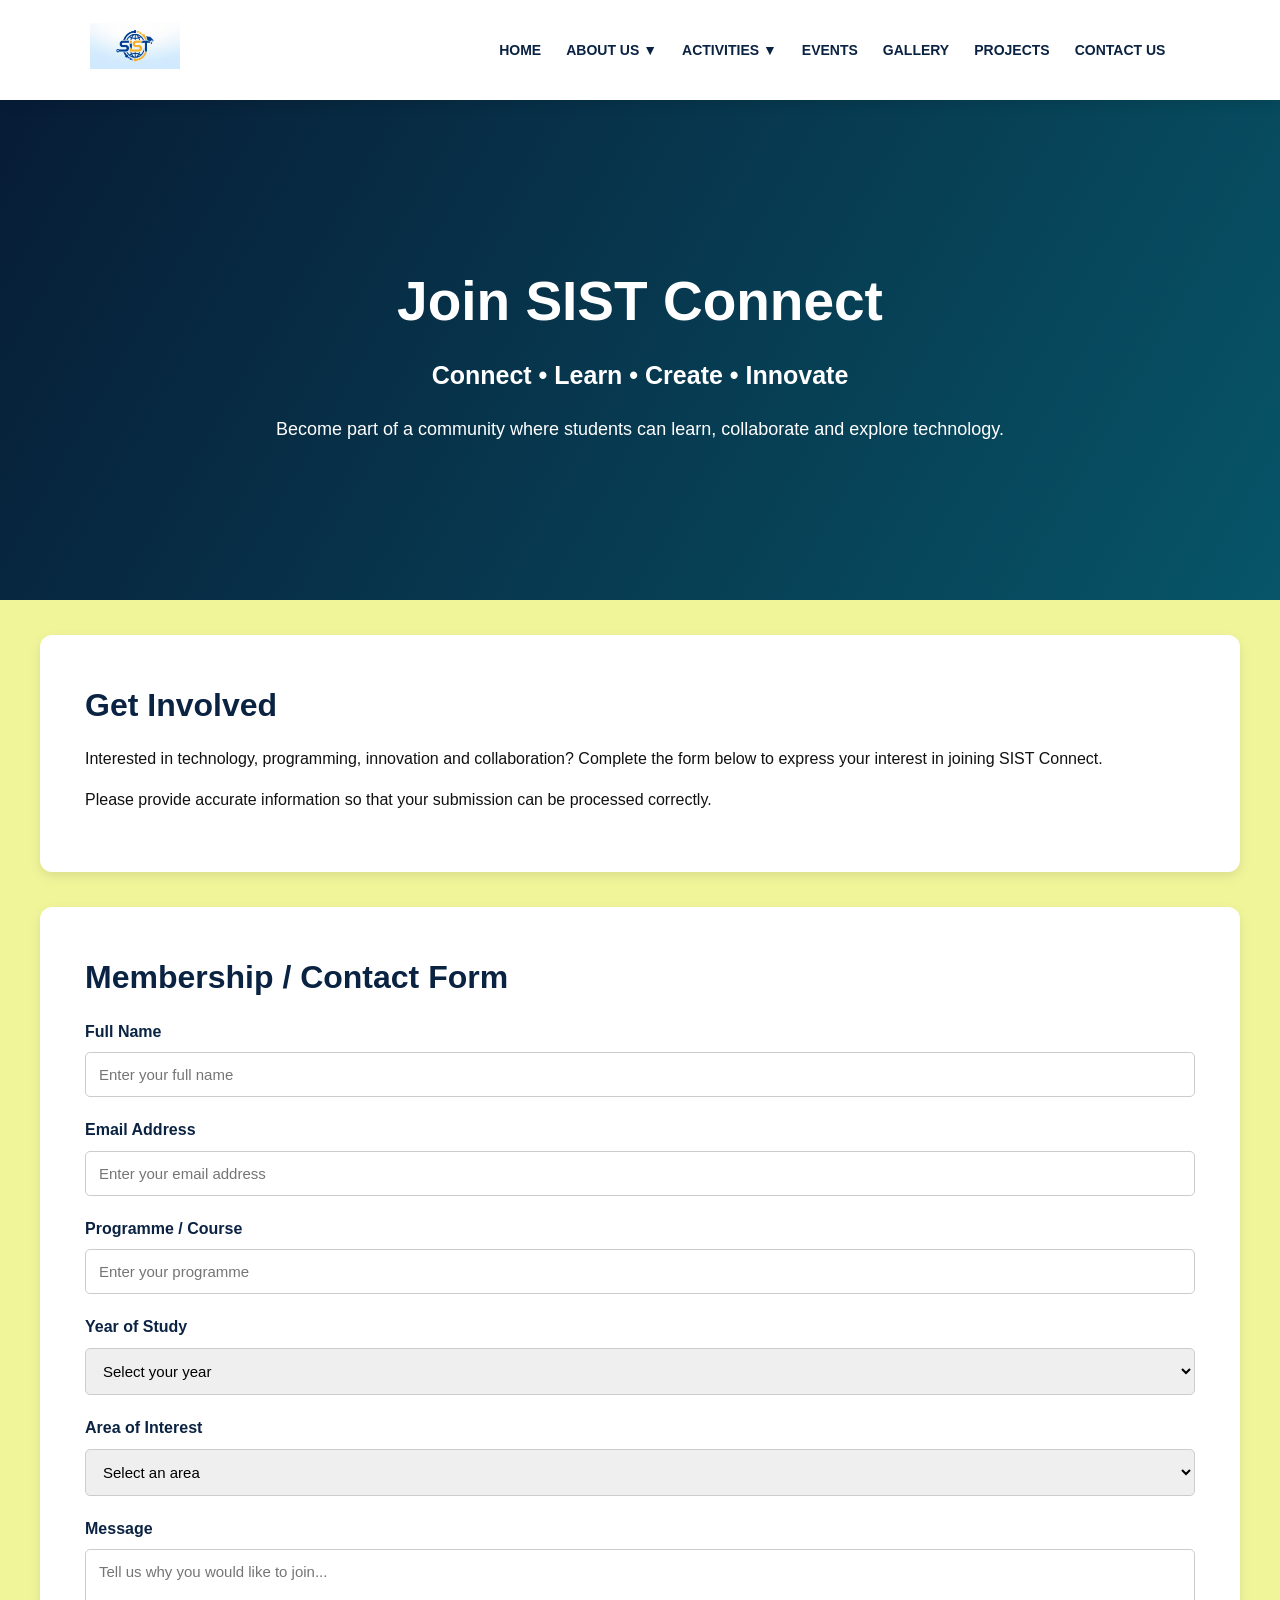
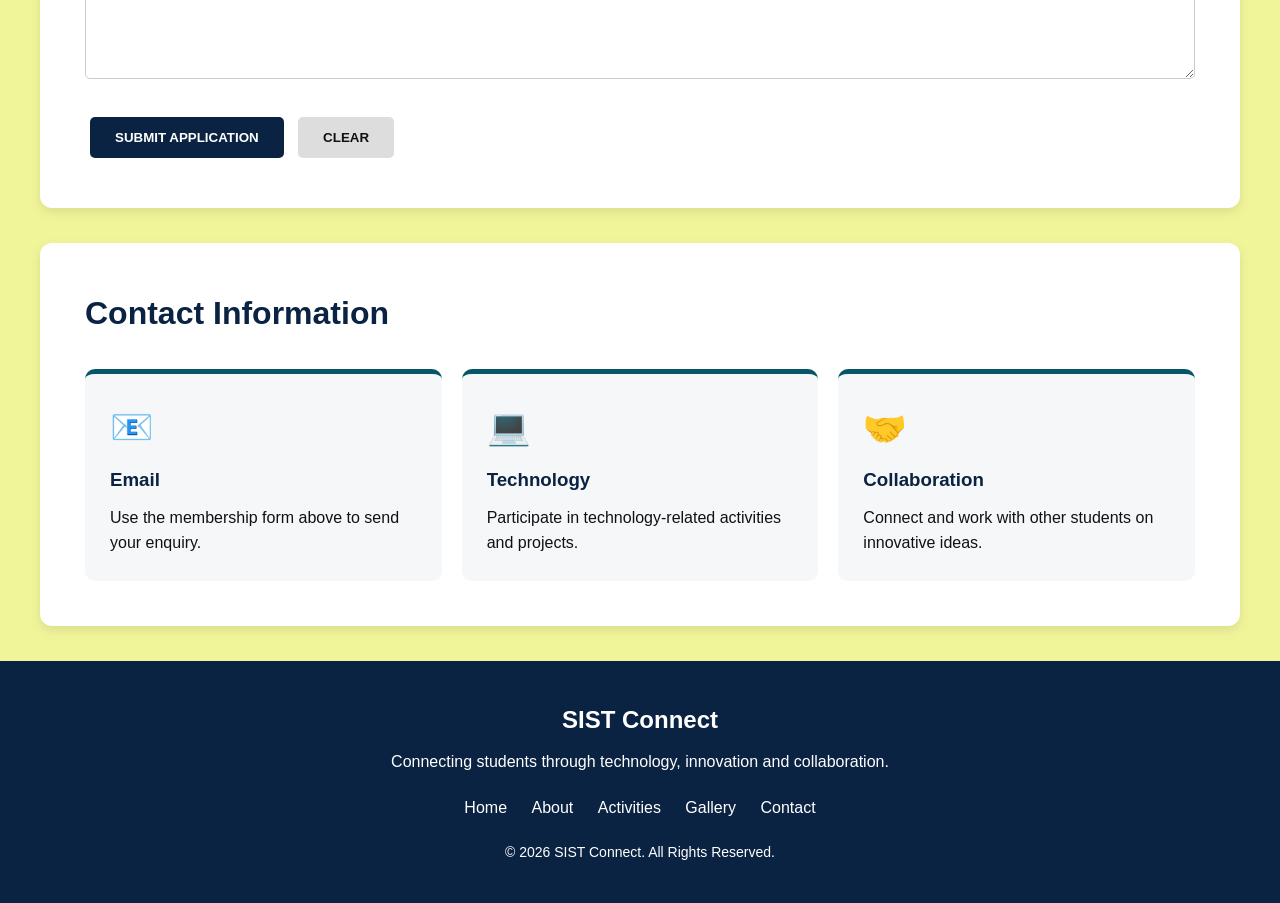
<file: contact.html>
<!DOCTYPE html>
<html lang="en">

<head>
    <meta charset="UTF-8">
    <meta name="viewport" content="width=device-width, initial-scale=1.0">

    <title>Join Us | SIST Connect</title>

    <link rel="stylesheet" href="style.css">
</head>

<body>

    <!-- =========================
         NAVIGATION
    ========================== -->

    <header>

        <nav class="navbar">

            <a href="index.html" class="logo">
                <img src="images/sist-connect-logo.png"
                     alt="SIST Connect Logo">
            </a>

            <ul class="nav-links">

                <li>
                    <a href="index.html">HOME</a>
                </li>

                <li class="dropdown">
                    <a href="about.html">ABOUT US ▼</a>

                    <ul class="dropdown-menu">
                        <li>
                            <a href="about.html#who-we-are">
                                Who We Are
                            </a>
                        </li>

                        <li>
                            <a href="about.html#objectives">
                                Objectives
                            </a>
                        </li>

                        <li>
                            <a href="about.html#mission">
                                Mission & Vision
                            </a>
                        </li>
                    </ul>
                </li>

                <li class="dropdown">

                    <a href="activities.html">
                        ACTIVITIES ▼
                    </a>

                    <ul class="dropdown-menu">

                        <li>
                            <a href="activities.html#workshops">
                                Workshops
                            </a>
                        </li>

                        <li>
                            <a href="activities.html#coding">
                                Coding
                            </a>
                        </li>

                        <li>
                            <a href="activities.html#hackathons">
                                Hackathons
                            </a>
                        </li>

                        <li>
                            <a href="activities.html#seminars">
                                Seminars
                            </a>
                        </li>

                    </ul>

                </li>

                <li>
                    <a href="activities.html#events">
                        EVENTS
                    </a>
                </li>

                <li>
                    <a href="gallery.html">
                        GALLERY
                    </a>
                </li>

                <li>
                    <a href="activities.html#projects">
                        PROJECTS
                    </a>
                </li>

                <li>
                    <a href="contact.html">
                        CONTACT US
                    </a>
                </li>

                <li>
                  
                </li>

            </ul>

        </nav>

    </header>


    <!-- =========================
         HERO
    ========================== -->

    <section class="hero">

        <div class="hero-content">

            <h1>Join SIST Connect</h1>

            <h2>Connect • Learn • Create • Innovate</h2>

            <p>
                Become part of a community where students
                can learn, collaborate and explore technology.
            </p>

        </div>

    </section>


    <!-- =========================
         CONTACT INTRODUCTION
    ========================== -->

    <section class="section">

        <h2>Get Involved</h2>

        <p>
            Interested in technology, programming, innovation
            and collaboration? Complete the form below to
            express your interest in joining SIST Connect.
        </p>

        <p>
            Please provide accurate information so that your
            submission can be processed correctly.
        </p>

    </section>


    <!-- =========================
         JOIN FORM
    ========================== -->

    <section class="section">

        <h2>Membership / Contact Form</h2>

        <form id="joinForm"
              action="php/process-form.php"
              method="POST"
              onsubmit="return validateForm()">

            <!-- NAME -->

            <div class="form-group">

                <label for="name">
                    Full Name
                </label>

                <input
                    type="text"
                    id="name"
                    name="name"
                    placeholder="Enter your full name"
                    required
                >

            </div>


            <!-- EMAIL -->

            <div class="form-group">

                <label for="email">
                    Email Address
                </label>

                <input
                    type="email"
                    id="email"
                    name="email"
                    placeholder="Enter your email address"
                    required
                >

            </div>


            <!-- PROGRAMME -->

            <div class="form-group">

                <label for="programme">
                    Programme / Course
                </label>

                <input
                    type="text"
                    id="programme"
                    name="programme"
                    placeholder="Enter your programme"
                    required
                >

            </div>


            <!-- YEAR -->

            <div class="form-group">

                <label for="year">
                    Year of Study
                </label>

                <select id="year"
                        name="year"
                        required>

                    <option value="">
                        Select your year
                    </option>

                    <option value="1">
                        First Year
                    </option>

                    <option value="2">
                        Second Year
                    </option>

                    <option value="3">
                        Third Year
                    </option>

                    <option value="4">
                        Fourth Year
                    </option>

                </select>

            </div>


            <!-- INTEREST -->

            <div class="form-group">

                <label for="interest">
                    Area of Interest
                </label>

                <select id="interest"
                        name="interest"
                        required>

                    <option value="">
                        Select an area
                    </option>

                    <option value="Web Development">
                        Web Development
                    </option>

                    <option value="Programming">
                        Programming
                    </option>

                    <option value="Innovation">
                        Innovation
                    </option>

                    <option value="Cybersecurity">
                        Cybersecurity
                    </option>

                    <option value="Data Science">
                        Data Science
                    </option>

                    <option value="Other">
                        Other
                    </option>

                </select>

            </div>


            <!-- MESSAGE -->

            <div class="form-group">

                <label for="message">
                    Message
                </label>

                <textarea
                    id="message"
                    name="message"
                    rows="6"
                    placeholder="Tell us why you would like to join..."
                    required></textarea>

            </div>


            <!-- SUBMIT -->

            <div class="form-button">

                <button type="submit"
                        class="btn primary-btn">
                    SUBMIT APPLICATION
                </button>

                <button type="reset"
                        class="btn secondary-btn">
                    CLEAR
                </button>

            </div>

        </form>

    </section>


    <!-- =========================
         CONTACT INFORMATION
    ========================== -->

    <section class="section">

        <h2>Contact Information</h2>

        <div class="card-grid">

            <div class="card">

                <div class="card-icon">📧</div>

                <h3>Email</h3>

                <p>
                    Use the membership form above to
                    send your enquiry.
                </p>

            </div>


            <div class="card">

                <div class="card-icon">💻</div>

                <h3>Technology</h3>

                <p>
                    Participate in technology-related
                    activities and projects.
                </p>

            </div>


            <div class="card">

                <div class="card-icon">🤝</div>

                <h3>Collaboration</h3>

                <p>
                    Connect and work with other students
                    on innovative ideas.
                </p>

            </div>

        </div>

    </section>


    <!-- =========================
         FOOTER
    ========================== -->

    <footer>

        <h2>SIST Connect</h2>

        <p>
            Connecting students through technology,
            innovation and collaboration.
        </p>

        <div class="footer-links">

            <a href="index.html">Home</a>
            <a href="about.html">About</a>
            <a href="activities.html">Activities</a>
            <a href="gallery.html">Gallery</a>
            <a href="contact.html">Contact</a>

        </div>

        <p class="copyright">
            © 2026 SIST Connect. All Rights Reserved.
        </p>

    </footer>


    <!-- JavaScript -->

    <script src="script.js"></script>

</body>

</html>
</file>
<file: style.css>
/* ==============================
   GENERAL
============================== */

* {
    margin: 0;
    padding: 0;
    box-sizing: border-box;
}

html {
    scroll-behavior: smooth;
}

body {
    font-family: Arial, Helvetica, sans-serif;
    background-color: #f1f59a;
    color: #111;
    line-height: 1.6;
}


/* ==============================
   NAVIGATION
============================== */


/* Hamburger menu button */
.menu-toggle {
    display: none;
    background: none;
    border: none;
    font-size: 28px;
    cursor: pointer;
    color: #000;
    padding: 5px 10px;
}

/* Mobile navigation */
@media screen and (max-width: 768px) {
    .menu-toggle {
        display: block;
    }

    /* Hide navigation links on mobile by default */
    .main-nav {
        display: none;
        position: absolute;
        top: 100%;
        right: 0;
        left: 0;
        background-color: #fff;
        flex-direction: column;
        padding: 15px;
        gap: 15px;
        z-index: 1000;
        box-shadow: 0 4px 8px rgba(0, 0, 0, 0.15);
    }

    /* Show links when hamburger is clicked */
    .main-nav.active {
        display: flex;
    }

    .main-nav a {
        display: block;
        padding: 10px;
        text-decoration: none;
    }
}

.navbar {
    background-color: white;

    min-height: 100px;

    padding: 10px 7%;

    display: flex;

    align-items: center;

    justify-content: space-between;

    position: sticky;

    top: 0;

    z-index: 1000;

    box-shadow: 0 3px 12px rgba(0,0,0,0.1);
}


/* LOGO */

.logo img {
    width: 90px;
    height: auto;
}


/* NAV LINKS */

.nav-links {
    list-style: none;

    display: flex;

    align-items: center;

    gap: 25px;
}

.nav-links li {
    position: relative;
}

.nav-links a {
    text-decoration: none;

    color: #0b2342;

    font-size: 14px;

    font-weight: bold;
}

.nav-links a:hover {
    color: #075568;
}


/* DROPDOWN */

.dropdown-menu {
    display: none;

    position: absolute;

    top: 25px;

    left: 0;

    min-width: 210px;

    background-color: white;

    list-style: none;

    box-shadow: 0 5px 15px rgba(0,0,0,0.15);

    padding: 10px 0;
}

.dropdown:hover .dropdown-menu {
    display: block;
}

.dropdown-menu li {
    padding: 10px 15px;
}

.dropdown-menu li:hover {
    background-color: #f1f59a;
}


/* SEARCH */

.search-button {
    border: 1px solid #ddd;

    background: white;

    padding: 10px;

    border-radius: 5px;

    cursor: pointer;
}


/* ==============================
   HERO
============================== */

.hero {
    min-height: 500px;

    display: flex;

    align-items: center;

    justify-content: center;

    text-align: center;

    padding: 60px 20px;

    background: linear-gradient(
        120deg,
        #071c36,
        #075568
    );

    color: white;
}

.hero-content {
    max-width: 900px;
}

.hero h1 {
    font-size: 55px;

    margin-bottom: 10px;
}

.hero h2 {
    font-size: 25px;

    margin-bottom: 20px;
}

.hero p {
    font-size: 18px;
}


/* BUTTONS */

.hero-buttons {
    margin-top: 30px;
}

.btn {
    display: inline-block;

    padding: 13px 25px;

    margin: 5px;

    border-radius: 5px;

    text-decoration: none;

    font-weight: bold;
}

.primary-btn {
    background-color: #0b2342;

    color: white;
}

.secondary-btn {
    background-color: white;

    color: #0b2342;
}

.primary-btn:hover,
.secondary-btn:hover {
    opacity: 0.8;
}


/* ==============================
   SECTIONS
============================== */

.section {
    max-width: 1200px;

    margin: 35px auto;

    padding: 45px;

    background-color: white;

    border-radius: 12px;

    box-shadow: 0 4px 12px rgba(0,0,0,0.1);
}

.section h2 {
    color: #0b2342;

    font-size: 32px;

    margin-bottom: 15px;
}

.section > p {
    margin-bottom: 15px;
}


/* ==============================
   CARDS
============================== */

.card-grid {
    display: grid;

    grid-template-columns:
        repeat(3, 1fr);

    gap: 20px;

    margin-top: 30px;
}

.card {
    padding: 25px;

    background-color: #f5f7f9;

    border-radius: 10px;

    border-top: 5px solid #075568;

    transition: 0.3s;
}

.card:hover {
    transform: translateY(-5px);

    box-shadow:
        0 8px 18px rgba(0,0,0,0.12);
}

.card-icon {
    font-size: 35px;

    margin-bottom: 10px;
}

.card h3 {
    color: #0b2342;

    margin-bottom: 10px;
}

.card a {
    color: #075568;

    font-weight: bold;

    text-decoration: none;

    display: inline-block;

    margin-top: 10px;
}


/* ==============================
   CENTER BUTTON
============================== */

.center-button {
    text-align: center;

    margin-top: 30px;
}


/* ==============================
   JOIN SECTION
============================== */

.join-section {
    background-color: #0b2342;

    color: white;

    text-align: center;

    padding: 60px 20px;
}

.join-section h2 {
    font-size: 35px;

    margin-bottom: 15px;
}

.join-section p {
    max-width: 750px;

    margin: auto;
}

.join-btn {
    background-color: #f1f59a;

    color: #0b2342;

    margin-top: 25px;
}


/* ==============================
   FOOTER
============================== */

footer {
    background-color: #0b2342;

    color: white;

    text-align: center;

    padding: 40px 20px;
}

footer h2 {
    margin-bottom: 10px;
}

.footer-links {
    margin: 20px 0;
}

.footer-links a {
    color: white;

    text-decoration: none;

    margin: 0 10px;
}

.footer-links a:hover {
    color: #f1f59a;
}

.copyright {
    margin-top: 20px;

    font-size: 14px;
}


/* ==============================
   RESPONSIVE DESIGN
============================== */

@media (max-width: 900px) {

    .nav-links {
        gap: 12px;
    }

    .nav-links a {
        font-size: 12px;
    }

    .card-grid {
        grid-template-columns:
            repeat(2, 1fr);
    }

}


@media (max-width: 650px) {

    .navbar {
        flex-direction: column;

        gap: 15px;
    }

    .nav-links {
        flex-direction: column;
    }

    .dropdown-menu {
        position: static;
    }

    .hero h1 {
        font-size: 38px;
    }

    .hero h2 {
        font-size: 20px;
    }

    .section {
        margin: 20px;

        padding: 25px;
    }

    .card-grid {
        grid-template-columns: 1fr;
    }

}

/* ==============================
   ABOUT PAGE
============================== */

.highlight-box {
    background-color: #f5f7f9;

    border-left: 6px solid #075568;

    padding: 30px;

    border-radius: 8px;

    font-size: 20px;

    color: #0b2342;

    font-weight: bold;
}


/* ==============================
   COMMITTEE
============================== */

.committee-grid {
    display: grid;

    grid-template-columns:
        repeat(3, 1fr);

    gap: 25px;

    margin-top: 30px;
}


.committee-card {
    background-color: #f5f7f9;

    padding: 25px;

    text-align: center;

    border-radius: 10px;

    border-top: 5px solid #075568;

    transition: 0.3s;
}


.committee-card:hover {
    transform: translateY(-5px);

    box-shadow:
        0 8px 18px rgba(0,0,0,0.12);
}


.committee-image {
    width: 90px;

    height: 90px;

    margin: 0 auto 15px;

    border-radius: 50%;

    background-color: #0b2342;

    color: white;

    display: flex;

    align-items: center;

    justify-content: center;

    font-size: 40px;
}


.committee-card h3 {
    color: #0b2342;

    margin-bottom: 5px;
}


/* ==============================
   MOBILE COMMITTEE
============================== */

@media (max-width: 900px) {

    .committee-grid {
        grid-template-columns:
            repeat(2, 1fr);
    }

}


@media (max-width: 650px) {

    .committee-grid {
        grid-template-columns: 1fr;
    }

}

/* ==============================
   ACTIVITIES PAGE
============================== */

.activity-section {
    scroll-margin-top: 110px;
}


/* ACTIVITY HEADER */

.activity-header {
    display: flex;

    align-items: center;

    gap: 20px;

    margin-bottom: 25px;
}


.activity-number {
    display: flex;

    align-items: center;

    justify-content: center;

    min-width: 65px;

    height: 65px;

    background-color: #0b2342;

    color: white;

    border-radius: 50%;

    font-size: 20px;

    font-weight: bold;
}


.activity-header h2 {
    margin-bottom: 0;
}


.activity-tagline {
    color: #075568;

    font-weight: bold;

    margin-top: 3px;
}


/* ACTIVITY LIST */

.activity-list {
    margin: 20px 0 25px 25px;
}


.activity-list li {
    margin-bottom: 10px;

    padding-left: 5px;
}


/* TOPIC GRID */

.topic-grid {
    display: grid;

    grid-template-columns:
        repeat(3, 1fr);

    gap: 12px;

    margin-top: 20px;
}


.topic-grid span {
    background-color: #f5f7f9;

    border-left: 4px solid #075568;

    padding: 14px;

    border-radius: 5px;

    font-weight: bold;

    color: #0b2342;
}


/* RESPONSIVE */

@media (max-width: 700px) {

    .topic-grid {
        grid-template-columns: 1fr;
    }


    .activity-header {
        align-items: flex-start;
    }


    .activity-number {
        min-width: 50px;

        height: 50px;

        font-size: 16px;
    }

}

/* =====================================
   CONTACT / JOIN FORM
===================================== */

.form-group {
    margin-bottom: 20px;
}

.form-group label {
    display: block;
    margin-bottom: 8px;
    font-weight: bold;
    color: #0b2342;
}

.form-group input,
.form-group select,
.form-group textarea {
    width: 100%;
    padding: 13px;
    border: 1px solid #ccc;
    border-radius: 5px;
    font-size: 15px;
    font-family: Arial, Helvetica, sans-serif;
}

.form-group input:focus,
.form-group select:focus,
.form-group textarea:focus {
    outline: none;
    border: 2px solid #075568;
}

.form-group textarea {
    resize: vertical;
}

.form-button {
    margin-top: 25px;
}

.form-button .btn {
    border: none;
    cursor: pointer;
}

.secondary-btn {
    background: #ddd;
    color: #111;
}


/* Responsive Form */

@media (max-width: 600px) {

    .form-button {
        display: flex;
        flex-direction: column;
    }

}

.committee-image {
    width: 110px;
    height: 110px;
    margin: 0 auto 15px;
    border-radius: 50%;
    overflow: hidden;
    background: #0b2342;
}

.committee-image img {
    width: 100%;
    height: 100%;
    object-fit: cover;
    display: block;
}

/* HIDDEN EXTRA TEXT */
.gallery-more {
    max-height: 0;
    overflow: hidden;
    opacity: 0;
    transition: max-height 0.5s ease, opacity 0.5s ease, margin-top 0.5s ease;
}

/* SHOW EXTRA TEXT WHEN MOUSE IS OVER CAPTION */
.gallery-caption:hover .gallery-more {
    max-height: 180px;
    opacity: 1;
    margin-top: 12px;
}

.gallery-item img:hover { transform: scale(1.05); }


/* ==============================
   SIST CONNECT GALLERY FIX
============================== */
.gallery-grid {
    display: grid;
    grid-template-columns: repeat(3, minmax(0, 1fr));
    gap: 25px;
    margin-top: 30px;
}

.gallery-item {
    background: #f5f7f9;
    border-radius: 10px;
    overflow: hidden;
    box-shadow: 0 4px 12px rgba(0, 0, 0, 0.1);
    transition: transform 0.3s ease, box-shadow 0.3s ease;
}

.gallery-item:hover {
    transform: translateY(-5px);
    box-shadow: 0 8px 20px rgba(0, 0, 0, 0.18);
}

/* Gallery image and hover enlargement */
.gallery-item img {
    display: block;
    width: 100%;
    height: 220px;
    object-fit: cover;
    margin: 0;
    border-radius: 0;
    transition: transform 0.5s ease;
}

.gallery-item img:hover {
    transform: scale(1.05);
}

.gallery-caption {
    padding: 18px;
    cursor: pointer;
}

.gallery-caption h3 {
    color: #0b2342;
    margin: 0 0 8px;
}

.gallery-caption p {
    font-size: 14px;
}

/* Hide the extra description until the user hovers over the caption */
.gallery-more {
    max-height: 0;
    overflow: hidden;
    opacity: 0;
    margin-top: 0;
    transition: max-height 0.5s ease, opacity 0.5s ease, margin-top 0.5s ease;
}

/* Restore the original reveal-on-hover behaviour */
.gallery-caption:hover .gallery-more {
    max-height: 180px;
    opacity: 1;
    margin-top: 12px;
}

@media (max-width: 900px) {
    .gallery-grid {
        grid-template-columns: repeat(2, minmax(0, 1fr));
    }
}

@media (max-width: 600px) {
    .gallery-grid {
        grid-template-columns: 1fr;
    }
    .gallery-item img {
        height: 200px;
    }
}
</file>
